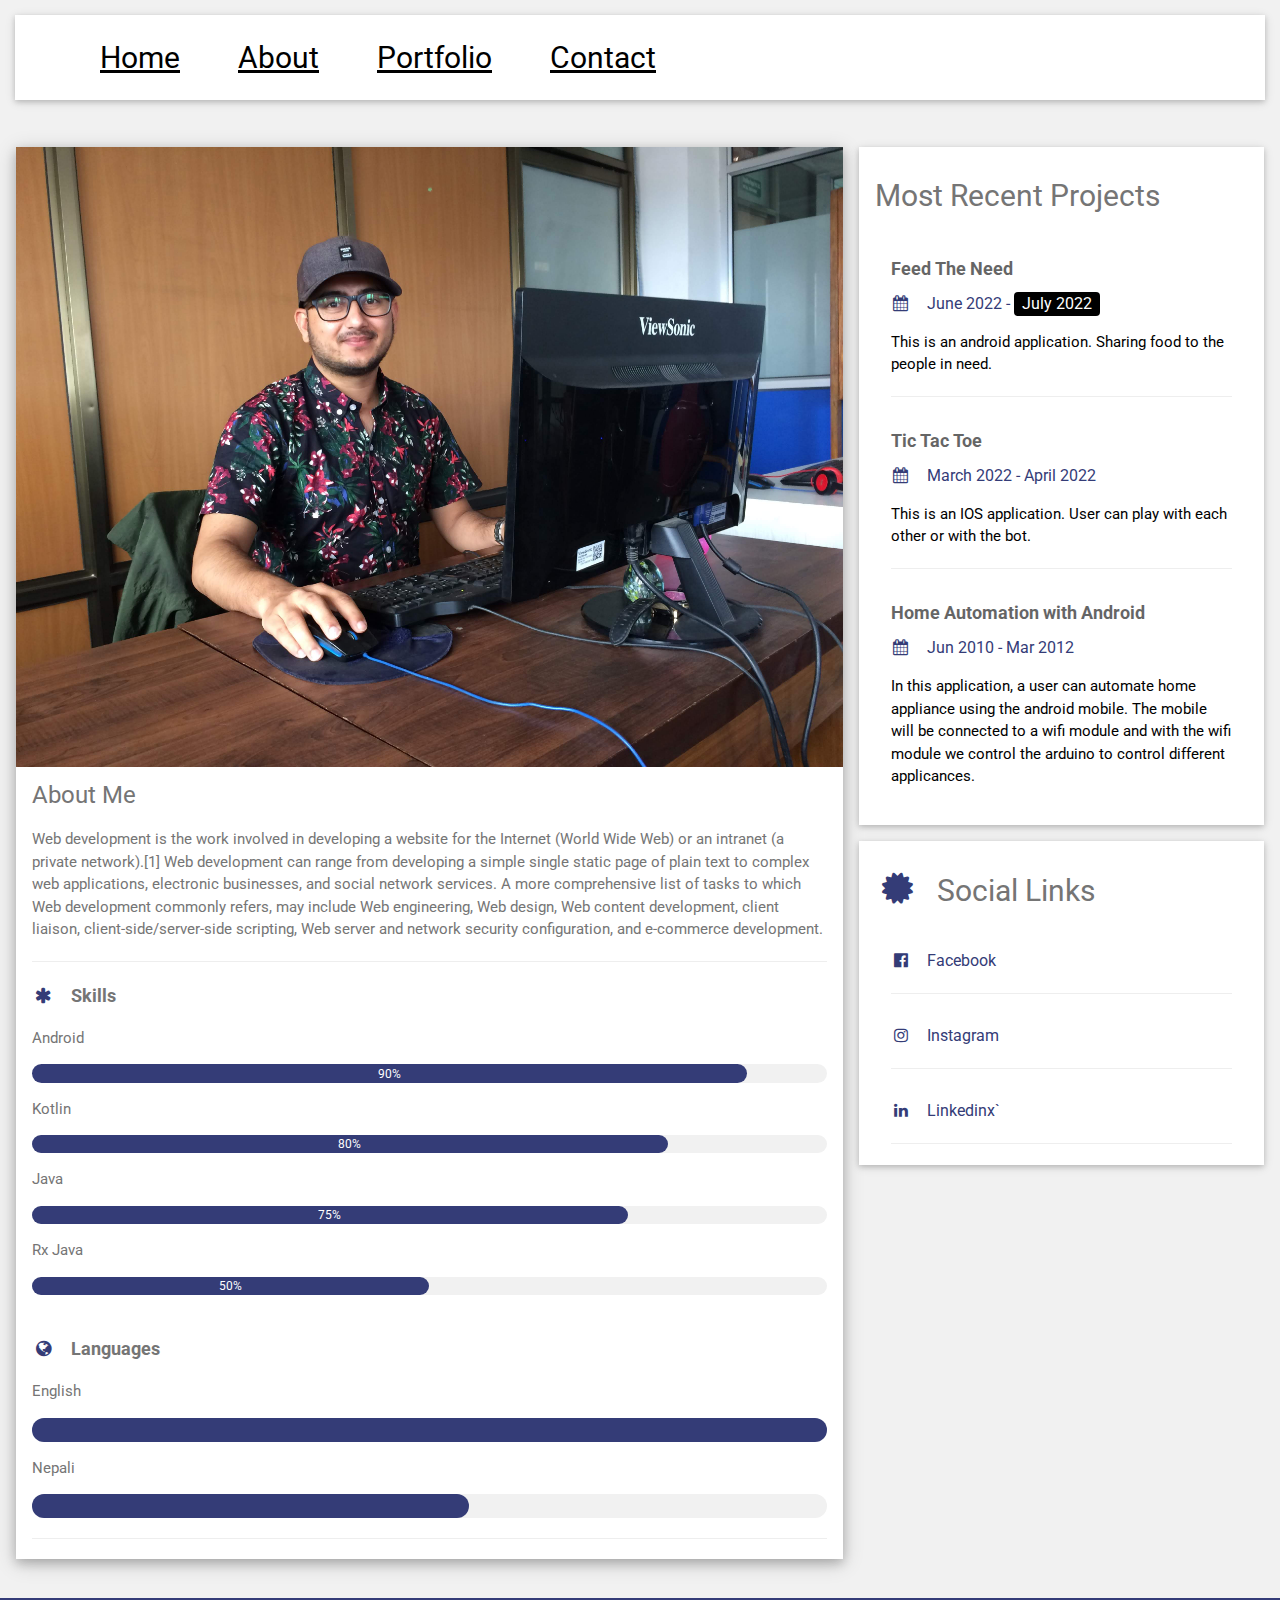
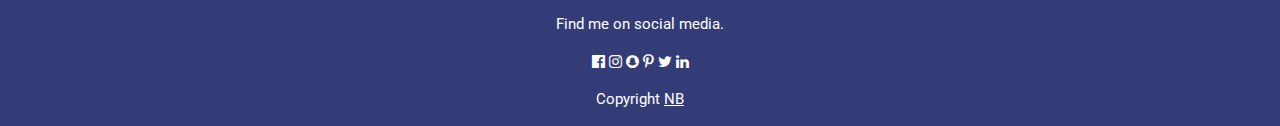
<file: index.html>
<!DOCTYPE html>
<html lang="en">
  <head>
    <title>Personal Blog - Homepage</title>
    <meta charset="UTF-8">
    <meta name="viewport" content="width=device-width, initial-scale=1">
    <link rel="stylesheet" href="css/content.css">
    <link rel="stylesheet" href="https://fonts.googleapis.com/css?family=Roboto">
    <link rel="stylesheet" href="https://cdnjs.cloudflare.com/ajax/libs/font-awesome/4.7.0/css/font-awesome.min.css">
    <style>
      html,body,h1,h2,h3,h4,h5,h6 {font-family: "Roboto", sans-serif}
    </style>
  </head>
  <body class="resume-light-grey">
    <header class="header resume-row-padding resume" style="padding: 1rem;">
      <div class="resume-container resume-card resume-white resume-margin-bottom">
        <nav class="navbar">
          <!-- LOGO -->
          <!-- NAVIGATION MENU -->
          <ul class="nav-links">
            <!-- NAVIGATION MENUS -->
            <div class="menu">
              <li><a href="index.html">Home</a></li>
              <li><a href="#">About</a></li>
              <li><a href="resume.html">Portfolio</a></li>
              <li><a href="contact.html">Contact</a></li>
            </div>
          </ul>
        </nav>
      </div>
    </header>
    <!-- Page Container -->
    <div class="resume-content resume-margin-top" style="max-width:1400px;">
      <!-- The Grid -->
      <div class="resume-row-padding">
        <!-- Left Column -->
        <div class="resume-twothird">
          <div class="resume-white resume-text-grey resume-card-4">
            <div class="resume-display-container">
              <img src="img/hero.JPG" style="width:100%" alt="Avatar">
              <div class="resume-display-bottomleft resume-container resume-text-black">
                <h2></h2>
              </div>
            </div>
            <div class="resume-container">
            	<h3>About Me</h3>
              <p>
              	Web development is the work involved in developing a website for the Internet (World Wide Web) or an intranet (a private network).[1] Web development can range from developing a simple single static page of plain text to complex web applications, electronic businesses, and social network services. A more comprehensive list of tasks to which Web development commonly refers, may include Web engineering, Web design, Web content development, client liaison, client-side/server-side scripting, Web server and network security configuration, and e-commerce development.
              </p>
              <hr>
              <p class="resume-large"><b><i class="fa fa-asterisk fa-fw resume-margin-right resume-text-teal"></i>Skills</b></p>
              <p>Android</p>
              <div class="resume-light-grey resume-round-xlarge resume-small">
                <div class="resume-container resume-center resume-round-xlarge resume-teal" style="width:90%">90%</div>
              </div>
              <p>Kotlin</p>
              <div class="resume-light-grey resume-round-xlarge resume-small">
                <div class="resume-container resume-center resume-round-xlarge resume-teal" style="width:80%">
                  <div class="resume-center resume-text-white">80%</div>
                </div>
              </div>
              <p>Java</p>
              <div class="resume-light-grey resume-round-xlarge resume-small">
                <div class="resume-container resume-center resume-round-xlarge resume-teal" style="width:75%">75%</div>
              </div>
              <p>Rx Java</p>
              <div class="resume-light-grey resume-round-xlarge resume-small">
                <div class="resume-container resume-center resume-round-xlarge resume-teal" style="width:50%">50%</div>
              </div>
              <br>
              <p class="resume-large resume-text-theme"><b><i class="fa fa-globe fa-fw resume-margin-right resume-text-teal"></i>Languages</b></p>
              <p>English</p>
              <div class="resume-light-grey resume-round-xlarge">
                <div class="resume-round-xlarge resume-teal" style="height:24px;width:100%"></div>
              </div>
              <p>Nepali</p>
              <div class="resume-light-grey resume-round-xlarge">
                <div class="resume-round-xlarge resume-teal" style="height:24px;width:55%"></div>
              </div>
              <hr>
            </div>
          </div>
          <br>
          <!-- End Left Column -->
        </div>
        <!-- Right Column -->
        <div class="resume-third">
          <div class="resume-container resume-card resume-white resume-margin-bottom">
            <h2 class="resume-text-grey resume-padding-16">
            	Most Recent Projects
            </h2>
            <div class="resume-container">
              <h5 class="resume-opacity"><b>Feed The Need</b></h5>
              <h6 class="resume-text-teal"><i class="fa fa-calendar fa-fw resume-margin-right"></i>June 2022 - <span class="resume-tag resume-round">July 2022</span></h6>
              <p>This is an android application. Sharing food to the people in need.</p>
              <hr>
            </div>
            <div class="resume-container">
              <h5 class="resume-opacity"><b>Tic Tac Toe</b></h5>
              <h6 class="resume-text-teal"><i class="fa fa-calendar fa-fw resume-margin-right"></i>March 2022 - April 2022</h6>
              <p>This is an IOS application. User can play with each other or with the bot.</p>
              <hr>
            </div>
            <div class="resume-container">
              <h5 class="resume-opacity"><b>Home Automation with Android</b></h5>
              <h6 class="resume-text-teal"><i class="fa fa-calendar fa-fw resume-margin-right"></i>Jun 2010 - Mar 2012</h6>
              <p>In this application, a user can automate home appliance using the android mobile. The mobile will be connected to a wifi module and with the wifi module we control the arduino to control different applicances. </p>
              <br>
            </div>
          </div>
          <div class="resume-container resume-card resume-white">
            <h2 class="resume-text-grey resume-padding-16"><i class="fa fa-certificate fa-fw resume-margin-right resume-xxlarge resume-text-teal"></i>Social Links</h2>
            <div class="resume-container">
              <h6 class="resume-text-teal"><i class="fa fa-facebook-official resume-hover-opacity fa-fw resume-margin-right"></i>Facebook</h6>
              <hr>
            </div>
            <div class="resume-container">
              <h6 class="resume-text-teal"><i class="fa fa-instagram resume-hover-opacity fa-fw resume-margin-right"></i>Instagram</h6>
              <hr>
            </div>
            <div class="resume-container">
              <h6 class="resume-text-teal"><i class="fa fa-linkedin resume-hover-opacity fa-fw resume-margin-right"></i>Linkedinx`</h6>
              <hr>
            </div>
          </div>
          <!-- End Right Column -->
        </div>
        <!-- End Grid -->
      </div>
      <!-- End Page Container -->
    </div>
    <footer class="resume-container resume-teal resume-center resume-margin-top">
      <p>Find me on social media.</p>
      <i class="fa fa-facebook-official resume-hover-opacity"></i>
      <i class="fa fa-instagram resume-hover-opacity"></i>
      <i class="fa fa-snapchat resume-hover-opacity"></i>
      <i class="fa fa-pinterest-p resume-hover-opacity"></i>
      <i class="fa fa-twitter resume-hover-opacity"></i>
      <i class="fa fa-linkedin resume-hover-opacity"></i>
      <p>Copyright <a href="#">NB</a></p>
    </footer>
    <iframe frameborder="0" scrolling="no" style="background-color: transparent; border: 0px; display: none;"></iframe>
    <div id="GOOGLE_INPUT_CHEXT_FLAG" style="display: none;" input="" input_stat="{&quot;tlang&quot;:true,&quot;tsbc&quot;:true,&quot;pun&quot;:true,&quot;mk&quot;:true,&quot;ss&quot;:true}"></div>
  </body>
</html>
</file>
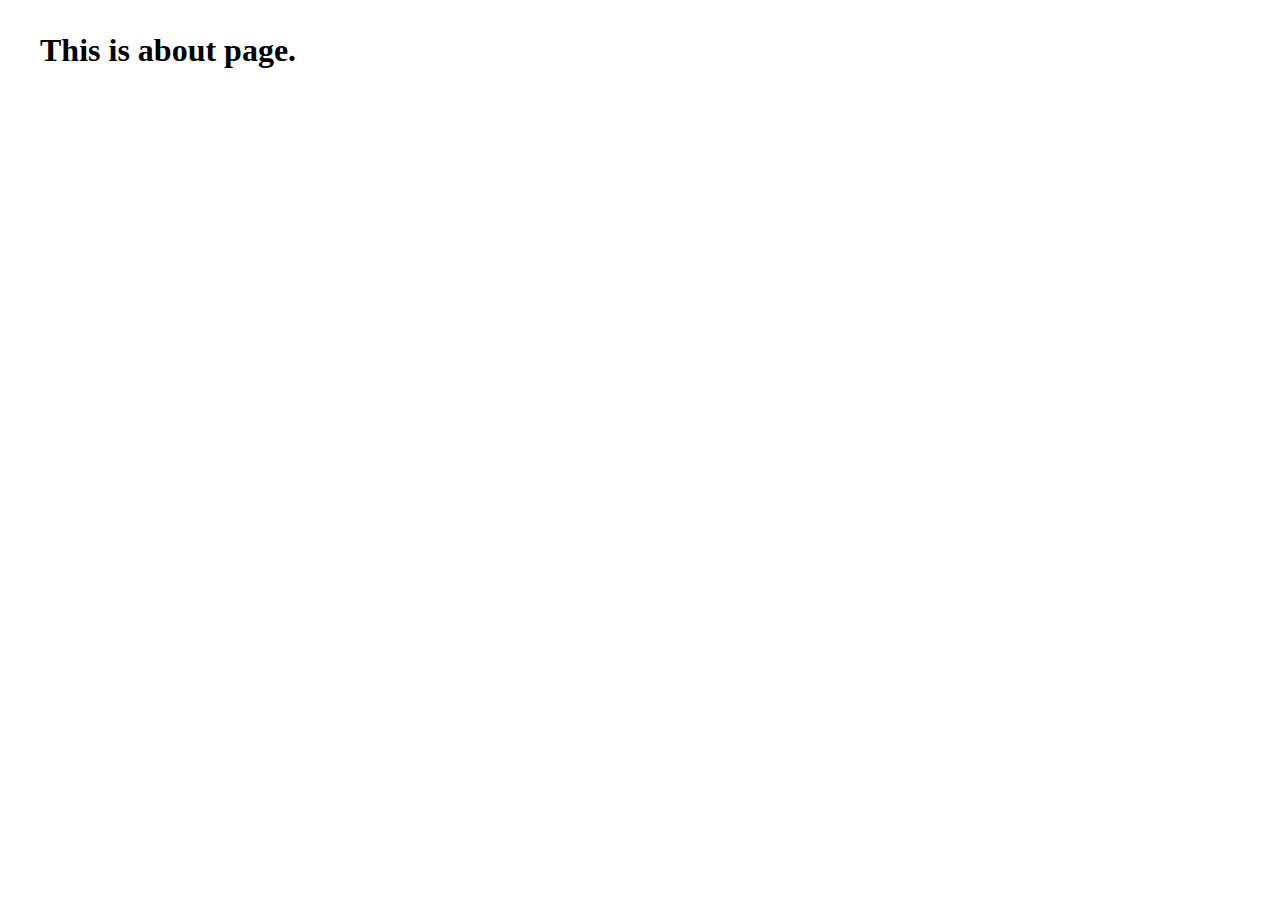
<file: about.html>
<!DOCTYPE html>

<html lang="en">
	<head>
	  <title>Personal Blog - Nirmal Bhetwal</title>
	  <link rel="stylesheet" type="text/css" href="css/style.css">
	  <link rel="preconnect" href="https://fonts.googleapis.com">
	  <link rel="preconnect" href="https://fonts.gstatic.com" crossorigin="">
	  <link rel="stylesheet" href="https://cdnjs.cloudflare.com/ajax/libs/font-awesome/5.15.4/css/all.min.css" integrity="sha512-1ycn6IcaQQ40/MKBW2W4Rhis/DbILU74C1vSrLJxCq57o941Ym01SwNsOMqvEBFlcgUa6xLiPY/NS5R+E6ztJQ==" crossorigin="anonymous" referrerpolicy="no-referrer">
	  <link href="https://fonts.googleapis.com/css2?family=Poppins:wght@400;500;600;700;800&amp;display=swap" rel="stylesheet">
	</head>
	<body>
	  <div class="container">
	    <header>
	    	<div class="nav">
	    	</div>
	    </header>
	    <main>
	    	<div>
		      <h1>This is about page.</h1>
		    </div>
	    </main>
	    <div class="controls">
	        <a href="index.html">
	        	<div class="control active-btn" data-id="home">
		            <i class="fas fa-home"></i>
		        </div>
	        </a>
	        <a href="about.html">	
		        <div class="control" data-id="about">
		            	<i class="fas fa-user"></i>
		        </div>
		    </a>
	        <div class="control" data-id="portfolio">
	            <i class="fas fa-briefcase"></i>
	        </div>
	        <div class="control" data-id="contact">
	            <i class="fas fa-envelope-open"></i>
	        </div>
	    </div>
	  </div>
	</body>
</html>
</file>
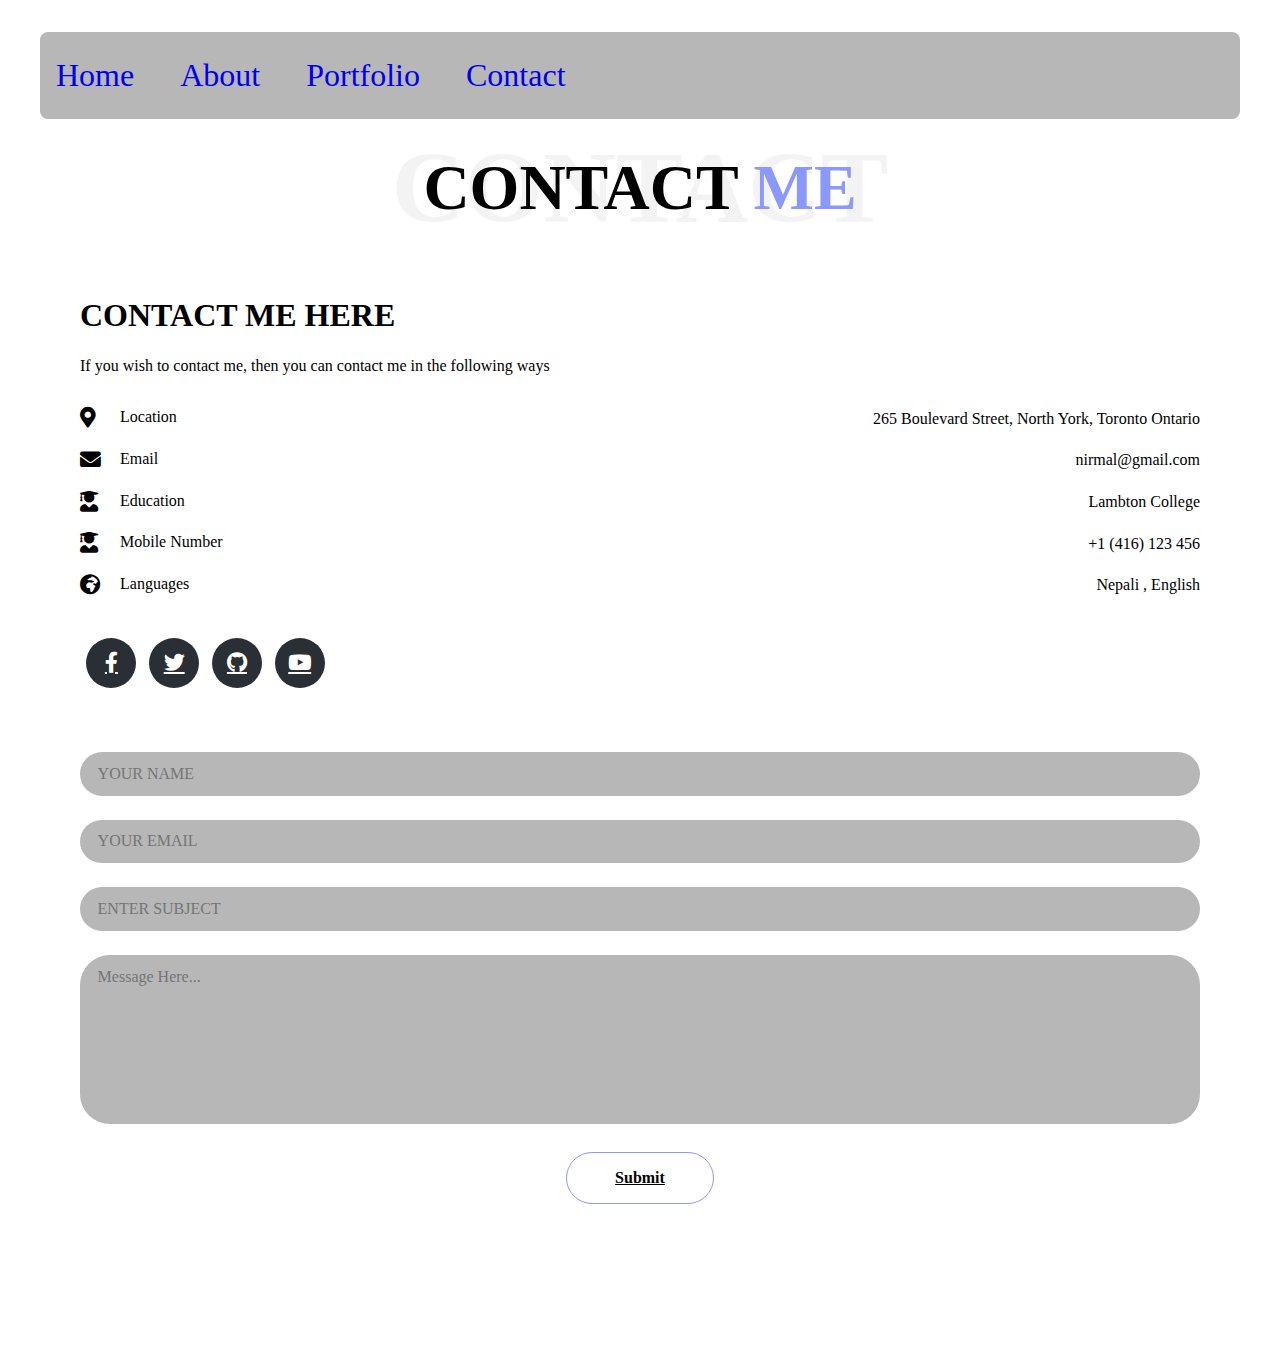
<file: contact.html>
<!DOCTYPE html>

<html lang="en">
    <head>
     <meta name="viewport" content="width=device-width,     initial-scale=1">

      <title>Personal Blog - Contact Page</title>
      <link rel="stylesheet" type="text/css" href="css/main.css">
      <link rel="preconnect" href="https://fonts.googleapis.com">
      <link rel="preconnect" href="https://fonts.gstatic.com" crossorigin="">
      <link rel="stylesheet" href="https://cdnjs.cloudflare.com/ajax/libs/font-awesome/5.15.4/css/all.min.css" integrity="sha512-1ycn6IcaQQ40/MKBW2W4Rhis/DbILU74C1vSrLJxCq57o941Ym01SwNsOMqvEBFlcgUa6xLiPY/NS5R+E6ztJQ==" crossorigin="anonymous" referrerpolicy="no-referrer">
      <link href="https://fonts.googleapis.com/css2?family=Poppins:wght@400;500;600;700;800&amp;display=swap" rel="stylesheet">
    </head>
    <body>
      <div class="container">
        <header>
            <nav class="navbar">
     <!-- LOGO -->
             <ul class="nav-links">
               <!-- NAVIGATION MENUS -->
               <div class="menu">
                 <li><a href="index.html">Home</a></li>
                 <li><a href="about.html">About</a></li>
                 <li><a href="portfolio.html">Portfolio</a></li>
                 <li><a href="contact.html">Contact</a></li>
               </div>
             </ul>
           </nav>
        </header>
        <main class="contact">
            <div class="contact-content">
              <div class="container contact active" id="contact">
                <div class="contact-container">
                    <div class="main-title">
                        <h2>Contact <span>Me</span><span class="bg-text">Contact</span></h2>
                    </div>
                    <div class="contact-content-con">
                        <div class="left-contact">
                            <h4>Contact me here</h4>
                            <p>
                                If you wish to contact me, then you can contact me in the following ways
                            </p>
                            <div class="contact-info">
                                <div class="contact-item">
                                    <div class="icon">
                                        <i class="fas fa-map-marker-alt"></i>
                                        <span>Location</span>
                                    </div>
                                    <p>
                                        265 Boulevard Street, North York, Toronto Ontario
                                    </p>
                                </div>
                                <div class="contact-item">
                                    <div class="icon">
                                        <i class="fas fa-envelope"></i>
                                        <span>Email</span>
                                    </div>
                                    <p>
                                        <span>nirmal@gmail.com</span>
                                    </p>
                                </div>
                                <div class="contact-item">
                                    <div class="icon">
                                        <i class="fas fa-user-graduate"></i>
                                        <span>Education</span>
                                    </div>
                                    <p>
                                        <span>Lambton College</span>
                                    </p>
                                </div>
                                <div class="contact-item">
                                    <div class="icon">
                                        <i class="fas fa-user-graduate"></i>
                                        <span>Mobile Number</span>
                                    </div>
                                    <p>
                                        <span>+1 (416) 123 456</span>
                                    </p>
                                </div>
                                <div class="contact-item">
                                    <div class="icon">
                                        <i class="fas fa-globe-africa"></i>
                                        <span>Languages</span>
                                    </div>
                                    <p>
                                        <span>Nepali , English</span>
                                    </p>
                                </div>
                            </div>
                            <div class="contact-icons">
                                <div class="contact-icon">
                                    <a href="www.facebook.com" target="_blank">
                                        <i class="fab fa-facebook-f"></i>
                                    </a>
                                    <a href="#" target="_blank">
                                        <i class="fab fa-twitter"></i>
                                    </a>
                                    <a href="#" target="_blank">
                                        <i class="fab fa-github"></i>
                                    </a>
                                    <a href="#" target="_blank">
                                        <i class="fab fa-youtube"></i>
                                    </a>
                                </div>
                            </div>
                        </div>
                        <div class="right-contact">
                            <form action="" class="contact-form">
                                <div class="input-control i-c-2">
                                    <input type="text" required placeholder="YOUR NAME">
                                    <input type="email" required placeholder="YOUR EMAIL">
                                </div>
                                <div class="input-control">
                                    <input type="text" required placeholder="ENTER SUBJECT">
                                </div>
                                <div class="input-control">
                                    <textarea name="" id="" cols="15" rows="8" placeholder="Message Here..."></textarea>
                                </div>
                                <div class="submit-btn">
                                    <a href="#" class="main-btn">
                                        <span class="btn-text">Submit</span>
                                    </a>
                                </div>
                            </form>
                        </div>
                    </div>
                </div>
            </div> 
              </p>
            </div>
        </main>
        <div class="controls">
            <a href="index.html">
                <div class="control active-btn" data-id="home">
                    <i class="fas fa-home"></i>
                </div>
            </a>
            <a href="about.html">   
                <div class="control" data-id="about">
                        <i class="fas fa-user"></i>
                </div>
            </a>
            <div class="control" data-id="portfolio">
                <i class="fas fa-briefcase"></i>
            </div>
            <div class="control" data-id="contact">
                <i class="fas fa-envelope-open"></i>
            </div>
        </div>
        
      </div>
    </body>
</html>
</file>
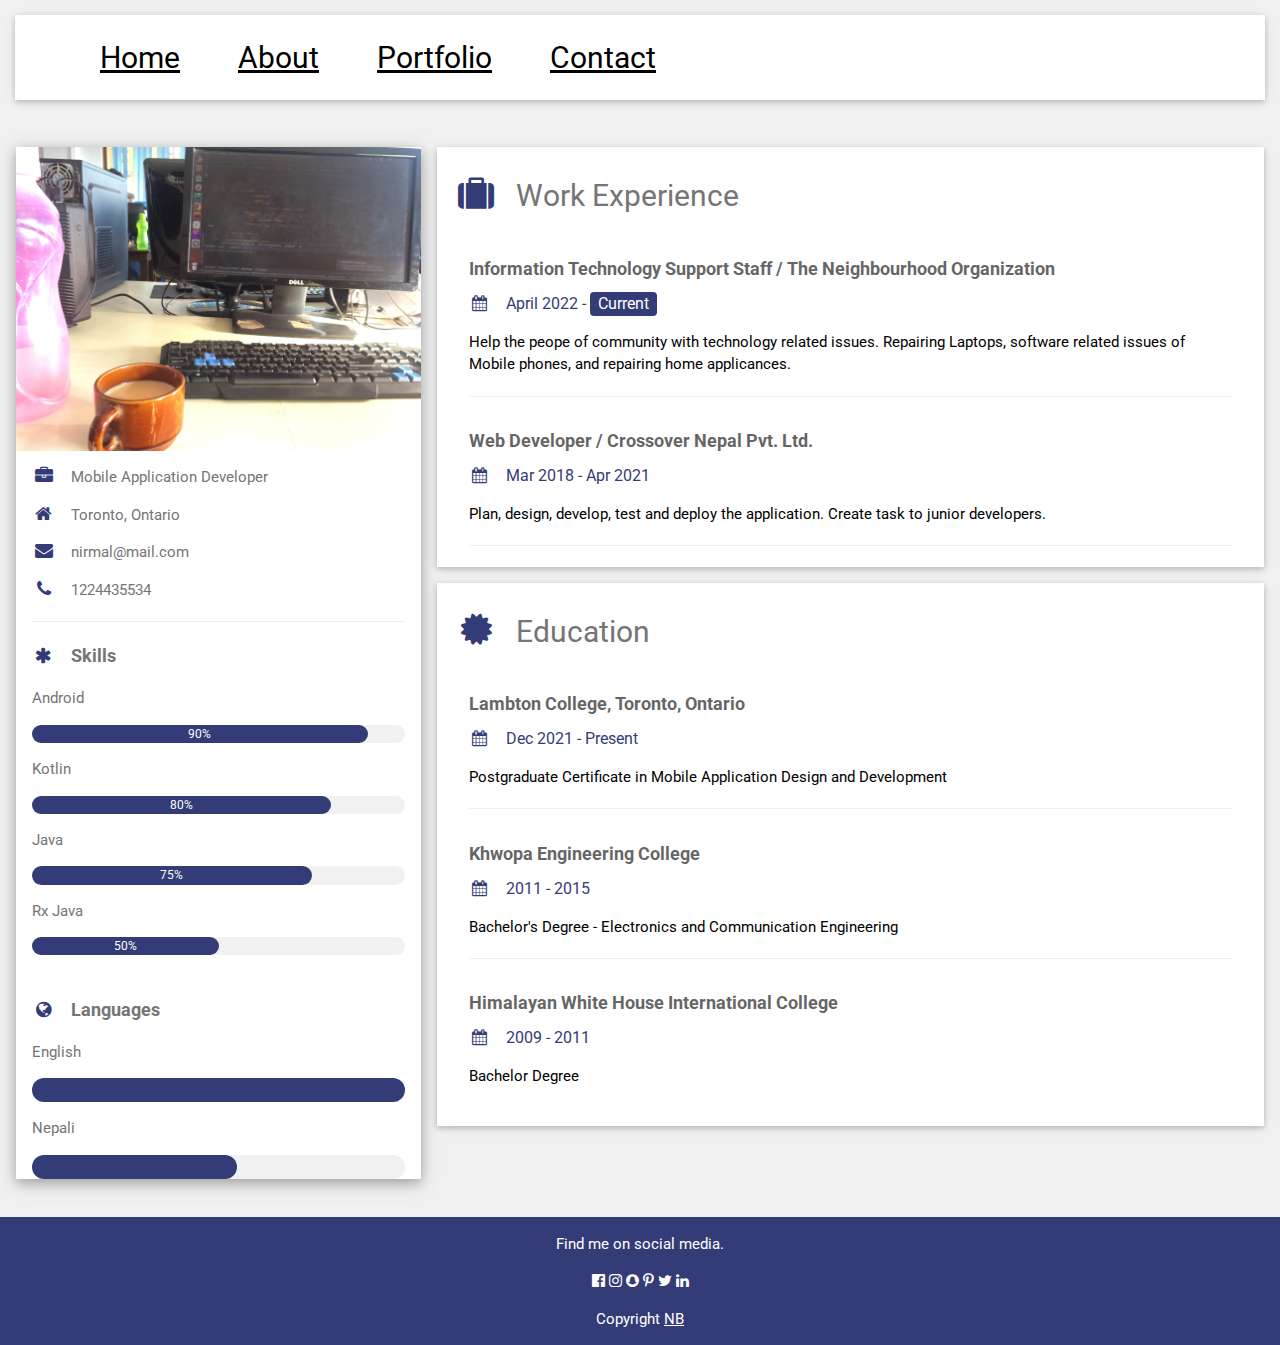
<file: resume.html>
<html><head><title>Personal Blog - Resume</title>
<meta charset="UTF-8">
<meta name="viewport" content="width=device-width, initial-scale=1">
<link rel="stylesheet" href="css/content.css">
<link rel="stylesheet" href="https://fonts.googleapis.com/css?family=Roboto">
<link rel="stylesheet" href="https://cdnjs.cloudflare.com/ajax/libs/font-awesome/4.7.0/css/font-awesome.min.css">
<style>
html,body,h1,h2,h3,h4,h5,h6 {font-family: "Roboto", sans-serif}
</style>
</head>
<body class="resume-light-grey">

<header class="header resume-row-padding resume" style="padding: 1rem;">
  <div class="resume-container resume-card resume-white resume-margin-bottom">
        <nav class="navbar">
 <!-- LOGO -->
         <!-- NAVIGATION MENU -->
         <ul class="nav-links">
           <!-- NAVIGATION MENUS -->
           <div class="menu">
             <li><a href="index.html">Home</a></li>
             <li><a href="#">About</a></li>
             <li><a href="resume.html">Portfolio</a></li>
             <li><a href="contact.html">Contact</a></li>
           </div>
         </ul>
       </nav>
     </div>
</header>

<!-- Page Container -->
<div class="resume-content resume-margin-top" style="max-width:1400px;">

  <!-- The Grid -->
  <div class="resume-row-padding">
  
    <!-- Left Column -->
    <div class="resume-third">
    
      <div class="resume-white resume-text-grey resume-card-4">
        <div class="resume-display-container">
          <img src="img/resume_image.JPG" style="width:100%" alt="Avatar">
          <div class="resume-display-bottomleft resume-container resume-text-black">
            <h2></h2>
          </div>
        </div>
        <div class="resume-container">
          <p><i class="fa fa-briefcase fa-fw resume-margin-right resume-large resume-text-teal"></i>Mobile Application Developer</p>
          <p><i class="fa fa-home fa-fw resume-margin-right resume-large resume-text-teal"></i>Toronto, Ontario</p>
          <p><i class="fa fa-envelope fa-fw resume-margin-right resume-large resume-text-teal"></i>nirmal@mail.com</p>
          <p><i class="fa fa-phone fa-fw resume-margin-right resume-large resume-text-teal"></i>1224435534</p>
          <hr>

          <p class="resume-large"><b><i class="fa fa-asterisk fa-fw resume-margin-right resume-text-teal"></i>Skills</b></p>
          <p>Android</p>
          <div class="resume-light-grey resume-round-xlarge resume-small">
            <div class="resume-container resume-center resume-round-xlarge resume-teal" style="width:90%">90%</div>
          </div>
          <p>Kotlin</p>
          <div class="resume-light-grey resume-round-xlarge resume-small">
            <div class="resume-container resume-center resume-round-xlarge resume-teal" style="width:80%">
              <div class="resume-center resume-text-white">80%</div>
            </div>
          </div>
          <p>Java</p>
          <div class="resume-light-grey resume-round-xlarge resume-small">
            <div class="resume-container resume-center resume-round-xlarge resume-teal" style="width:75%">75%</div>
          </div>
          <p>Rx Java</p>
          <div class="resume-light-grey resume-round-xlarge resume-small">
            <div class="resume-container resume-center resume-round-xlarge resume-teal" style="width:50%">50%</div>
          </div>
          <br>

          <p class="resume-large resume-text-theme"><b><i class="fa fa-globe fa-fw resume-margin-right resume-text-teal"></i>Languages</b></p>
          <p>English</p>
          <div class="resume-light-grey resume-round-xlarge">
            <div class="resume-round-xlarge resume-teal" style="height:24px;width:100%"></div>
          </div>
          <p>Nepali</p>
          <div class="resume-light-grey resume-round-xlarge">
            <div class="resume-round-xlarge resume-teal" style="height:24px;width:55%"></div>
          </div>
        </div>
      </div><br>

    <!-- End Left Column -->
    </div>

    <!-- Right Column -->
    <div class="resume-twothird">
    
      <div class="resume-container resume-card resume-white resume-margin-bottom">
        <h2 class="resume-text-grey resume-padding-16"><i class="fa fa-suitcase fa-fw resume-margin-right resume-xxlarge resume-text-teal"></i>Work Experience</h2>
        <div class="resume-container">
          <h5 class="resume-opacity"><b>Information Technology Support Staff / The Neighbourhood Organization</b></h5>
          <h6 class="resume-text-teal"><i class="fa fa-calendar fa-fw resume-margin-right"></i>April 2022 - <span class="resume-tag resume-teal resume-round">Current</span></h6>
          <p>
            Help the peope of community with technology related issues. Repairing Laptops, software related issues of Mobile phones, and repairing home applicances.
          </p>
          <hr>
        </div>
        <div class="resume-container">
          <h5 class="resume-opacity"><b>Web Developer / Crossover Nepal Pvt. Ltd.</b></h5>
          <h6 class="resume-text-teal"><i class="fa fa-calendar fa-fw resume-margin-right"></i>Mar 2018 - Apr 2021</h6>
          <p>
            Plan, design, develop, test and deploy the application. Create task to junior developers.
          </p>
          <hr>
        </div>
      </div>

      <div class="resume-container resume-card resume-white">
        <h2 class="resume-text-grey resume-padding-16"><i class="fa fa-certificate fa-fw resume-margin-right resume-xxlarge resume-text-teal"></i>Education</h2>
        <div class="resume-container">
          <h5 class="resume-opacity"><b>Lambton College, Toronto, Ontario</b></h5>
          <h6 class="resume-text-teal"><i class="fa fa-calendar fa-fw resume-margin-right"></i>Dec 2021 - Present</h6>
          <p>Postgraduate Certificate in Mobile Application Design and Development</p>
          <hr>
        </div>
        <div class="resume-container">
          <h5 class="resume-opacity"><b>Khwopa Engineering College</b></h5>
          <h6 class="resume-text-teal"><i class="fa fa-calendar fa-fw resume-margin-right"></i>2011 - 2015</h6>
          <p>Bachelor's Degree - Electronics and Communication Engineering</p>
          <hr>
        </div>
        <div class="resume-container">
          <h5 class="resume-opacity"><b>Himalayan White House International College</b></h5>
          <h6 class="resume-text-teal"><i class="fa fa-calendar fa-fw resume-margin-right"></i>2009 - 2011</h6>
          <p>Bachelor Degree</p><br>
        </div>
      </div>

    <!-- End Right Column -->
    </div>
    
  <!-- End Grid -->
  </div>
  
  <!-- End Page Container -->
</div>

<footer class="resume-container resume-teal resume-center resume-margin-top">
  <p>Find me on social media.</p>
  <i class="fa fa-facebook-official resume-hover-opacity"></i>
  <i class="fa fa-instagram resume-hover-opacity"></i>
  <i class="fa fa-snapchat resume-hover-opacity"></i>
  <i class="fa fa-pinterest-p resume-hover-opacity"></i>
  <i class="fa fa-twitter resume-hover-opacity"></i>
  <i class="fa fa-linkedin resume-hover-opacity"></i>
  <p>Copyright <a href="#">NB</a></p>
</footer>


<iframe frameborder="0" scrolling="no" style="background-color: transparent; border: 0px; display: none;"></iframe><div id="GOOGLE_INPUT_CHEXT_FLAG" style="display: none;" input="" input_stat="{&quot;tlang&quot;:true,&quot;tsbc&quot;:true,&quot;pun&quot;:true,&quot;mk&quot;:true,&quot;ss&quot;:true}"></div></body></html>
</file>
<file: css/content.css>
html{
    box-sizing:border-box
}
*,*:before,*:after{
    box-sizing:inherit
}

:root {
  --color-primary: #191d2b;
  --color-secondary: #009688;
  --color-tertary: #343c77;
  --color-white: #FFFFFF;
  --color-black: #000;
  --color-grey0: #f8f8f8;
  --color-grey-1: #dbe1e8;
  --color-grey-2: #b2becd;
  --color-grey-3: #6c7983;
  --color-grey-4: #454e56;
  --color-grey-5: #2a2e35;
  --color-grey-6: #12181b;
  --color-grey-7: #b7b7b7;
  --br-sm-2: 14px;
  --box-shadow-1: 0 3px 15px rgba(0,0,0,.3);
}

html{
    -ms-text-size-adjust:100%;
    -webkit-text-size-adjust:100%
}
body{
    margin:0
}
 article,aside,details,figcaption,figure,footer,header,main,menu,nav,section{
    display:block
}
summary{
    display:list-item
}
 audio,canvas,progress,video{
    display:inline-block
}
progress{
    vertical-align:baseline
}
 audio:not([controls]){
    display:none;
    height:0
}
[hidden],template{
    display:none
}
 a{
    background-color:transparent
}
a:active,a:hover{
    outline-width:0
}
 abbr[title]{
    border-bottom:none;
    text-decoration:underline;
    text-decoration:underline dotted
}
 b,strong{
    font-weight:bolder
}
dfn{
    font-style:italic
}
mark{
    background:#ff0;
    color:#000
}
 small{
    font-size:80%
}
sub,sup{
    font-size:75%;
    line-height:0;
    position:relative;
    vertical-align:baseline
}
 sub{
    bottom:-0.25em
}
sup{
    top:-0.5em
}
figure{
    margin:1em 40px
}
img{
    border-style:none
}
 code,kbd,pre,samp{
    font-family:monospace,monospace;
    font-size:1em
}
hr{
    box-sizing:content-box;
    height:0;
    overflow:visible
}
 button,input,select,textarea,optgroup{
    font:inherit;
    margin:0
}
optgroup{
    font-weight:bold
}
 button,input{
    overflow:visible
}
button,select{
    text-transform:none
}
 button,[type=button],[type=reset],[type=submit]{
    -webkit-appearance:button
}
 button::-moz-focus-inner,[type=button]::-moz-focus-inner,[type=reset]::-moz-focus-inner,[type=submit]::-moz-focus-inner{
    border-style:none;
    padding:0
}
 button:-moz-focusring,[type=button]:-moz-focusring,[type=reset]:-moz-focusring,[type=submit]:-moz-focusring{
    outline:1px dotted ButtonText
}
 fieldset{
    border:1px solid #c0c0c0;
    margin:0 2px;
    padding:.35em .625em .75em
}
 legend{
    color:inherit;
    display:table;
    max-width:100%;
    padding:0;
    white-space:normal
}
textarea{
    overflow:auto
}
 [type=checkbox],[type=radio]{
    padding:0
}
 [type=number]::-webkit-inner-spin-button,[type=number]::-webkit-outer-spin-button{
    height:auto
}
 [type=search]{
    -webkit-appearance:textfield;
    outline-offset:-2px
}
 [type=search]::-webkit-search-decoration{
    -webkit-appearance:none
}
 ::-webkit-file-upload-button{
    -webkit-appearance:button;
    font:inherit
}
/* End extract */
 html,body{
    font-family:Verdana,sans-serif;
    font-size:15px;
    line-height:1.5
}
html{
    overflow-x:hidden
}
 h1{
    font-size:36px
}
h2{
    font-size:30px
}
h3{
    font-size:24px
}
h4{
    font-size:20px
}
h5{
    font-size:18px
}
h6{
    font-size:16px
}
.container .navbar {
     align-items: center;
     justify-content: space-between;
     padding: 1.25rem;
     padding-left: 0px;
     color: #fff;
}

.container .navbar a {
  text-decoration: none;
}

.container .navbar li {
  list-style: none;
  padding-left: 0;
}

.menu {
 display: flex;
 gap: 1em;
 font-size: 2rem;
 padding-left: 1rem;
 flex-wrap: wrap;
}
.menu li:hover {
 border-radius: 5px;
 transition: 0.3s ease;
 font-weight: bold;
}
.menu li {
 padding: 5px 14px;
 list-style-type: none;
}
 .resume-serif{
    font-family:serif
}
.resume-sans-serif{
    font-family:sans-serif
}
.resume-cursive{
    font-family:cursive
}
.resume-monospace{
    font-family:monospace
}
 h1,h2,h3,h4,h5,h6{
    font-family:"Segoe UI",Arial,sans-serif;
    font-weight:400;
    margin:10px 0
}
.resume-wide{
    letter-spacing:4px
}
 hr{
    border:0;
    border-top:1px solid #eee;
    margin:20px 0
}
 .resume-image{
    max-width:100%;
    height:auto
}
img{
    vertical-align:middle
}
a{
    color:inherit
}
 .resume-table,.resume-table-all{
    border-collapse:collapse;
    border-spacing:0;
    width:100%;
    display:table
}
.resume-table-all{
    border:1px solid #ccc
}
 .resume-bordered tr,.resume-table-all tr{
    border-bottom:1px solid #ddd
}
.resume-striped tbody tr:nth-child(even){
    background-color:#f1f1f1
}
 .resume-table-all tr:nth-child(odd){
    background-color:#fff
}
.resume-table-all tr:nth-child(even){
    background-color:#f1f1f1
}
 .resume-hoverable tbody tr:hover,.resume-ul.resume-hoverable li:hover{
    background-color:#ccc
}
.resume-centered tr th,.resume-centered tr td{
    text-align:center
}
 .resume-table td,.resume-table th,.resume-table-all td,.resume-table-all th{
    padding:8px 8px;
    display:table-cell;
    text-align:left;
    vertical-align:top
}
 .resume-table th:first-child,.resume-table td:first-child,.resume-table-all th:first-child,.resume-table-all td:first-child{
    padding-left:16px
}
 .resume-btn,.resume-button{
    border:none;
    display:inline-block;
    padding:8px 16px;
    vertical-align:middle;
    overflow:hidden;
    text-decoration:none;
    color:inherit;
    background-color:inherit;
    text-align:center;
    cursor:pointer;
    white-space:nowrap
}
 .resume-btn:hover{
    box-shadow:0 8px 16px 0 rgba(0,0,0,0.2),0 6px 20px 0 rgba(0,0,0,0.19)
}
 .resume-btn,.resume-button{
    -webkit-touch-callout:none;
    -webkit-user-select:none;
    -khtml-user-select:none;
    -moz-user-select:none;
    -ms-user-select:none;
    user-select:none
}
 .resume-disabled,.resume-btn:disabled,.resume-button:disabled{
    cursor:not-allowed;
    opacity:0.3
}
.resume-disabled *,:disabled *{
    pointer-events:none
}
 .resume-btn.resume-disabled:hover,.resume-btn:disabled:hover{
    box-shadow:none
}
 .resume-badge,.resume-tag{
    background-color:#000;
    color:#fff;
    display:inline-block;
    padding-left:8px;
    padding-right:8px;
    text-align:center
}
.resume-badge{
    border-radius:50%
}
 .resume-ul{
    list-style-type:none;
    padding:0;
    margin:0
}
.resume-ul li{
    padding:8px 16px;
    border-bottom:1px solid #ddd
}
.resume-ul li:last-child{
    border-bottom:none
}
 .resume-tooltip,.resume-display-container{
    position:relative
}
.resume-tooltip .resume-text{
    display:none
}
.resume-tooltip:hover .resume-text{
    display:inline-block
}
 .resume-ripple:active{
    opacity:0.5
}
.resume-ripple{
    transition:opacity 0s
}
 .resume-input{
    padding:8px;
    display:block;
    border:none;
    border-bottom:1px solid #ccc;
    width:100%
}
 .resume-select{
    padding:9px 0;
    width:100%;
    border:none;
    border-bottom:1px solid #ccc
}
 .resume-dropdown-click,.resume-dropdown-hover{
    position:relative;
    display:inline-block;
    cursor:pointer
}
 .resume-dropdown-hover:hover .resume-dropdown-content{
    display:block
}
 .resume-dropdown-hover:first-child,.resume-dropdown-click:hover{
    background-color:#ccc;
    color:#000
}
 .resume-dropdown-hover:hover > .resume-button:first-child,.resume-dropdown-click:hover > .resume-button:first-child{
    background-color:#ccc;
    color:#000
}
 .resume-dropdown-content{
    cursor:auto;
    color:#000;
    background-color:#fff;
    display:none;
    position:absolute;
    min-width:160px;
    margin:0;
    padding:0;
    z-index:1
}
 .resume-check,.resume-radio{
    width:24px;
    height:24px;
    position:relative;
    top:6px
}
 .resume-sidebar{
    height:100%;
    width:200px;
    background-color:#fff;
    position:fixed!important;
    z-index:1;
    overflow:auto
}
 .resume-bar-block .resume-dropdown-hover,.resume-bar-block .resume-dropdown-click{
    width:100%
}
 .resume-bar-block .resume-dropdown-hover .resume-dropdown-content,.resume-bar-block .resume-dropdown-click .resume-dropdown-content{
    min-width:100%
}
 .resume-bar-block .resume-dropdown-hover .resume-button,.resume-bar-block .resume-dropdown-click .resume-button{
    width:100%;
    text-align:left;
    padding:8px 16px
}
 .resume-main,#main{
    transition:margin-left .4s
}
 .resume-modal{
    z-index:3;
    display:none;
    padding-top:100px;
    position:fixed;
    left:0;
    top:0;
    width:100%;
    height:100%;
    overflow:auto;
    background-color:rgb(0,0,0);
    background-color:rgba(0,0,0,0.4)
}
 .resume-modal-content{
    margin:auto;
    background-color:#fff;
    position:relative;
    padding:0;
    outline:0;
    width:600px
}
 .resume-bar{
    width:100%;
    overflow:hidden
}
.resume-center .resume-bar{
    display:inline-block;
    width:auto
}
 .resume-bar .resume-bar-item{
    padding:8px 16px;
    float:left;
    width:auto;
    border:none;
    display:block;
    outline:0
}
 .resume-bar .resume-dropdown-hover,.resume-bar .resume-dropdown-click{
    position:static;
    float:left
}
 .resume-bar .resume-button{
    white-space:normal
}
 .resume-bar-block .resume-bar-item{
    width:100%;
    display:block;
    padding:8px 16px;
    text-align:left;
    border:none;
    white-space:normal;
    float:none;
    outline:0
}
 .resume-bar-block.resume-center .resume-bar-item{
    text-align:center
}
.resume-block{
    display:block;
    width:100%
}
 .resume-responsive{
    display:block;
    overflow-x:auto
}
 .resume-container:after,.resume-container:before,.resume-panel:after,.resume-panel:before,.resume-row:after,.resume-row:before,.resume-row-padding:after,.resume-row-padding:before, .resume-cell-row:before,.resume-cell-row:after,.resume-clear:after,.resume-clear:before,.resume-bar:before,.resume-bar:after{
    content:"";
    display:table;
    clear:both
}
 .resume-col,.resume-half,.resume-third,.resume-twothird,.resume-threequarter,.resume-quarter{
    float:left;
    width:100%
}
 .resume-col.s1{
    width:8.33333%
}
.resume-col.s2{
    width:16.66666%
}
.resume-col.s3{
    width:24.99999%
}
.resume-col.s4{
    width:33.33333%
}
 .resume-col.s5{
    width:41.66666%
}
.resume-col.s6{
    width:49.99999%
}
.resume-col.s7{
    width:58.33333%
}
.resume-col.s8{
    width:66.66666%
}
 .resume-col.s9{
    width:74.99999%
}
.resume-col.s10{
    width:83.33333%
}
.resume-col.s11{
    width:91.66666%
}
.resume-col.s12{
    width:99.99999%
}
 @media (min-width:601px){
    .resume-col.m1{
        width:8.33333%
    }
    .resume-col.m2{
        width:16.66666%
    }
    .resume-col.m3,.resume-quarter{
        width:24.99999%
    }
    .resume-col.m4,.resume-third{
        width:33.33333%
    }
     .resume-col.m5{
        width:41.66666%
    }
    .resume-col.m6,.resume-half{
        width:49.99999%
    }
    .resume-col.m7{
        width:58.33333%
    }
    .resume-col.m8,.resume-twothird{
        width:66.66666%
    }
     .resume-col.m9,.resume-threequarter{
        width:74.99999%
    }
    .resume-col.m10{
        width:83.33333%
    }
    .resume-col.m11{
        width:91.66666%
    }
    .resume-col.m12{
        width:99.99999%
    }
}
 @media (min-width:993px){
    .resume-col.l1{
        width:8.33333%
    }
    .resume-col.l2{
        width:16.66666%
    }
    .resume-col.l3{
        width:24.99999%
    }
    .resume-col.l4{
        width:33.33333%
    }
     .resume-col.l5{
        width:41.66666%
    }
    .resume-col.l6{
        width:49.99999%
    }
    .resume-col.l7{
        width:58.33333%
    }
    .resume-col.l8{
        width:66.66666%
    }
     .resume-col.l9{
        width:74.99999%
    }
    .resume-col.l10{
        width:83.33333%
    }
    .resume-col.l11{
        width:91.66666%
    }
    .resume-col.l12{
        width:99.99999%
    }
}
 .resume-rest{
    overflow:hidden
}
.resume-stretch{
    margin-left:-16px;
    margin-right:-16px
}
 .resume-content,.resume-auto{
    margin-left:auto;
    margin-right:auto
}
.resume-content{
    max-width:980px
}
.resume-auto{
    max-width:1140px
}
 .resume-cell-row{
    display:table;
    width:100%
}
.resume-cell{
    display:table-cell
}
 .resume-cell-top{
    vertical-align:top
}
.resume-cell-middle{
    vertical-align:middle
}
.resume-cell-bottom{
    vertical-align:bottom
}
 .resume-hide{
    display:none!important
}
.resume-show-block,.resume-show{
    display:block!important
}
.resume-show-inline-block{
    display:inline-block!important
}
 @media (max-width:1205px){
    .resume-auto{
        max-width:95%
    }
}
 @media (max-width:600px){
 	.navbar li {
 		width: 100%;
 		text-align: center;
 	}
 	.nav-links {
 		padding: 0;
 	}
    .resume-modal-content{
        margin:0 10px;
        width:auto!important
    }
    .resume-modal{
        padding-top:30px
    }
     .resume-dropdown-hover.resume-mobile .resume-dropdown-content,.resume-dropdown-click.resume-mobile .resume-dropdown-content{
        position:relative
    }
     .resume-hide-small{
        display:none!important
    }
    .resume-mobile{
        display:block;
        width:100%!important
    }
    .resume-bar-item.resume-mobile,.resume-dropdown-hover.resume-mobile,.resume-dropdown-click.resume-mobile{
        text-align:center
    }
     .resume-dropdown-hover.resume-mobile,.resume-dropdown-hover.resume-mobile .resume-btn,.resume-dropdown-hover.resume-mobile .resume-button,.resume-dropdown-click.resume-mobile,.resume-dropdown-click.resume-mobile .resume-btn,.resume-dropdown-click.resume-mobile .resume-button{
        width:100%
    }
}
 @media (max-width:768px){
    .resume-modal-content{
        width:500px
    }
    .resume-modal{
        padding-top:50px
    }
}
 @media (min-width:993px){
    .resume-modal-content{
        width:900px
    }
    .resume-hide-large{
        display:none!important
    }
    .resume-sidebar.resume-collapse{
        display:block!important
    }
}
 @media (max-width:992px) and (min-width:601px){
    .resume-hide-medium{
        display:none!important
    }
}
 @media (max-width:992px){
    .resume-sidebar.resume-collapse{
        display:none
    }
    .resume-main{
        margin-left:0!important;
        margin-right:0!important
    }
    .resume-auto{
        max-width:100%
    }
}
 .resume-top,.resume-bottom{
    position:fixed;
    width:100%;
    z-index:1
}
.resume-top{
    top:0
}
.resume-bottom{
    bottom:0
}
 .resume-overlay{
    position:fixed;
    display:none;
    width:100%;
    height:100%;
    top:0;
    left:0;
    right:0;
    bottom:0;
    background-color:rgba(0,0,0,0.5);
    z-index:2
}
 .resume-display-topleft{
    position:absolute;
    left:0;
    top:0
}
.resume-display-topright{
    position:absolute;
    right:0;
    top:0
}
 .resume-display-bottomleft{
    position:absolute;
    left:0;
    bottom:0
}
.resume-display-bottomright{
    position:absolute;
    right:0;
    bottom:0
}
 .resume-display-middle{
    position:absolute;
    top:50%;
    left:50%;
    transform:translate(-50%,-50%);
    -ms-transform:translate(-50%,-50%)
}
 .resume-display-left{
    position:absolute;
    top:50%;
    left:0%;
    transform:translate(0%,-50%);
    -ms-transform:translate(-0%,-50%)
}
 .resume-display-right{
    position:absolute;
    top:50%;
    right:0%;
    transform:translate(0%,-50%);
    -ms-transform:translate(0%,-50%)
}
 .resume-display-topmiddle{
    position:absolute;
    left:50%;
    top:0;
    transform:translate(-50%,0%);
    -ms-transform:translate(-50%,0%)
}
 .resume-display-bottommiddle{
    position:absolute;
    left:50%;
    bottom:0;
    transform:translate(-50%,0%);
    -ms-transform:translate(-50%,0%)
}
 .resume-display-container:hover .resume-display-hover{
    display:block
}
.resume-display-container:hover span.resume-display-hover{
    display:inline-block
}
.resume-display-hover{
    display:none
}
 .resume-display-position{
    position:absolute
}
 .resume-circle{
    border-radius:50%
}
 .resume-round-small{
    border-radius:2px
}
.resume-round,.resume-round-medium{
    border-radius:4px
}
.resume-round-large{
    border-radius:8px
}
.resume-round-xlarge{
    border-radius:16px
}
.resume-round-xxlarge{
    border-radius:32px
}
 .resume-row-padding,.resume-row-padding>.resume-half,.resume-row-padding>.resume-third,.resume-row-padding>.resume-twothird,.resume-row-padding>.resume-threequarter,.resume-row-padding>.resume-quarter,.resume-row-padding>.resume-col{
    padding:0 8px
}
 .resume-container,.resume-panel{
    padding:0.01em 16px
}
.resume-panel{
    margin-top:16px;
    margin-bottom:16px
}
 .resume-code,.resume-codespan{
    font-family:Consolas,"courier new";
    font-size:16px
}
 .resume-code{
    width:auto;
    background-color:#fff;
    padding:8px 12px;
    border-left:4px solid #4CAF50;
    word-wrap:break-word
}
 .resume-codespan{
    color:crimson;
    background-color:#f1f1f1;
    padding-left:4px;
    padding-right:4px;
    font-size:110%
}
 .resume-card,.resume-card-2{
    box-shadow:0 2px 5px 0 rgba(0,0,0,0.16),0 2px 10px 0 rgba(0,0,0,0.12)
}
 .resume-card-4,.resume-hover-shadow:hover{
    box-shadow:0 4px 10px 0 rgba(0,0,0,0.2),0 4px 20px 0 rgba(0,0,0,0.19)
}
 .resume-spin{
    animation:resume-spin 2s infinite linear
}
@keyframes resume-spin{
    0%{
        transform:rotate(0deg)
    }
    100%{
        transform:rotate(359deg)
    }
}
 .resume-animate-fading{
    animation:fading 10s infinite
}
@keyframes fading{
    0%{
        opacity:0
    }
    50%{
        opacity:1
    }
    100%{
        opacity:0
    }
}
 .resume-animate-opacity{
    animation:opac 0.8s
}
@keyframes opac{
    from{
        opacity:0
    }
     to{
        opacity:1
    }
}
 .resume-animate-top{
    position:relative;
    animation:animatetop 0.4s
}
@keyframes animatetop{
    from{
        top:-300px;
        opacity:0
    }
     to{
        top:0;
        opacity:1
    }
}
 .resume-animate-left{
    position:relative;
    animation:animateleft 0.4s
}
@keyframes animateleft{
    from{
        left:-300px;
        opacity:0
    }
     to{
        left:0;
        opacity:1
    }
}
 .resume-animate-right{
    position:relative;
    animation:animateright 0.4s
}
@keyframes animateright{
    from{
        right:-300px;
        opacity:0
    }
     to{
        right:0;
        opacity:1
    }
}
 .resume-animate-bottom{
    position:relative;
    animation:animatebottom 0.4s
}
@keyframes animatebottom{
    from{
        bottom:-300px;
        opacity:0
    }
     to{
        bottom:0;
        opacity:1
    }
}
 .resume-animate-zoom {
    animation:animatezoom 0.6s
}
@keyframes animatezoom{
    from{
        transform:scale(0)
    }
     to{
        transform:scale(1)
    }
}
 .resume-animate-input{
    transition:width 0.4s ease-in-out
}
.resume-animate-input:focus{
    width:100%!important
}
 .resume-opacity,.resume-hover-opacity:hover{
    opacity:0.60
}
.resume-opacity-off,.resume-hover-opacity-off:hover{
    opacity:1
}
 .resume-opacity-max{
    opacity:0.25
}
.resume-opacity-min{
    opacity:0.75
}
 .resume-greyscale-max,.resume-grayscale-max,.resume-hover-greyscale:hover,.resume-hover-grayscale:hover{
    filter:grayscale(100%)
}
 .resume-greyscale,.resume-grayscale{
    filter:grayscale(75%)
}
.resume-greyscale-min,.resume-grayscale-min{
    filter:grayscale(50%)
}
 .resume-sepia{
    filter:sepia(75%)
}
.resume-sepia-max,.resume-hover-sepia:hover{
    filter:sepia(100%)
}
.resume-sepia-min{
    filter:sepia(50%)
}
 .resume-tiny{
    font-size:10px!important
}
.resume-small{
    font-size:12px!important
}
.resume-medium{
    font-size:15px!important
}
.resume-large{
    font-size:18px!important
}
 .resume-xlarge{
    font-size:24px!important
}
.resume-xxlarge{
    font-size:36px!important
}
.resume-xxxlarge{
    font-size:48px!important
}
.resume-jumbo{
    font-size:64px!important
}
 .resume-left-align{
    text-align:left!important
}
.resume-right-align{
    text-align:right!important
}
.resume-justify{
    text-align:justify!important
}
.resume-center{
    text-align:center!important
}
 .resume-border-0{
    border:0!important
}
.resume-border{
    border:1px solid #ccc!important
}
 .resume-border-top{
    border-top:1px solid #ccc!important
}
.resume-border-bottom{
    border-bottom:1px solid #ccc!important
}
 .resume-border-left{
    border-left:1px solid #ccc!important
}
.resume-border-right{
    border-right:1px solid #ccc!important
}
 .resume-topbar{
    border-top:6px solid #ccc!important
}
.resume-bottombar{
    border-bottom:6px solid #ccc!important
}
 .resume-leftbar{
    border-left:6px solid #ccc!important
}
.resume-rightbar{
    border-right:6px solid #ccc!important
}
 .resume-section,.resume-code{
    margin-top:16px!important;
    margin-bottom:16px!important
}
 .resume-margin{
    margin:16px!important
}
.resume-margin-top{
    margin-top:16px!important
}
.resume-margin-bottom{
    margin-bottom:16px!important
}
 .resume-margin-left{
    margin-left:16px!important
}
.resume-margin-right{
    margin-right:16px!important
}
 .resume-padding-small{
    padding:4px 8px!important
}
.resume-padding{
    padding:8px 16px!important
}
.resume-padding-large{
    padding:12px 24px!important
}
 .resume-padding-16{
    padding-top:16px!important;
    padding-bottom:16px!important
}
.resume-padding-24{
    padding-top:24px!important;
    padding-bottom:24px!important
}
 .resume-padding-32{
    padding-top:32px!important;
    padding-bottom:32px!important
}
.resume-padding-48{
    padding-top:48px!important;
    padding-bottom:48px!important
}
 .resume-padding-64{
    padding-top:64px!important;
    padding-bottom:64px!important
}
 .resume-padding-top-64{
    padding-top:64px!important
}
.resume-padding-top-48{
    padding-top:48px!important
}
 .resume-padding-top-32{
    padding-top:32px!important
}
.resume-padding-top-24{
    padding-top:24px!important
}
 .resume-left{
    float:left!important
}
.resume-right{
    float:right!important
}
 .resume-button:hover{
    color:#000!important;
    background-color:#ccc!important
}
 .resume-transparent,.resume-hover-none:hover{
    background-color:transparent!important
}
 .resume-hover-none:hover{
    box-shadow:none!important
}
/* Colors */
 .resume-amber,.resume-hover-amber:hover{
    color:#000!important;
    background-color:#ffc107!important
}
 .resume-aqua,.resume-hover-aqua:hover{
    color:#000!important;
    background-color:#00ffff!important
}
 .resume-blue,.resume-hover-blue:hover{
    color:#fff!important;
    background-color:#2196F3!important
}
 .resume-light-blue,.resume-hover-light-blue:hover{
    color:#000!important;
    background-color:#87CEEB!important
}
 .resume-brown,.resume-hover-brown:hover{
    color:#fff!important;
    background-color:#795548!important
}
 .resume-cyan,.resume-hover-cyan:hover{
    color:#000!important;
    background-color:#00bcd4!important
}
 .resume-blue-grey,.resume-hover-blue-grey:hover,.resume-blue-gray,.resume-hover-blue-gray:hover{
    color:#fff!important;
    background-color:#607d8b!important
}
 .resume-green,.resume-hover-green:hover{
    color:#fff!important;
    background-color:#4CAF50!important
}
 .resume-light-green,.resume-hover-light-green:hover{
    color:#000!important;
    background-color:#8bc34a!important
}
 .resume-indigo,.resume-hover-indigo:hover{
    color:#fff!important;
    background-color:#3f51b5!important
}
 .resume-khaki,.resume-hover-khaki:hover{
    color:#000!important;
    background-color:#f0e68c!important
}
 .resume-lime,.resume-hover-lime:hover{
    color:#000!important;
    background-color:#cddc39!important
}
 .resume-orange,.resume-hover-orange:hover{
    color:#000!important;
    background-color:#ff9800!important
}
 .resume-deep-orange,.resume-hover-deep-orange:hover{
    color:#fff!important;
    background-color:#ff5722!important
}
 .resume-pink,.resume-hover-pink:hover{
    color:#fff!important;
    background-color:#e91e63!important
}
 .resume-purple,.resume-hover-purple:hover{
    color:#fff!important;
    background-color:#9c27b0!important
}
 .resume-deep-purple,.resume-hover-deep-purple:hover{
    color:#fff!important;
    background-color:#673ab7!important
}
 .resume-red,.resume-hover-red:hover{
    color:#fff!important;
    background-color:#f44336!important
}
 .resume-sand,.resume-hover-sand:hover{
    color:#000!important;
    background-color:#fdf5e6!important
}
 .resume-teal,.resume-hover-teal:hover{
    color:#fff!important;
    background-color:var(--color-tertary);!important
}
 .resume-yellow,.resume-hover-yellow:hover{
    color:#000!important;
    background-color:#ffeb3b!important
}
 .resume-white,.resume-hover-white:hover{
    color:#000!important;
    background-color:#fff!important
}
 .resume-black,.resume-hover-black:hover{
    color:#fff!important;
    background-color:#000!important
}
 .resume-grey,.resume-hover-grey:hover,.resume-gray,.resume-hover-gray:hover{
    color:#000!important;
    background-color:#9e9e9e!important
}
 .resume-light-grey,.resume-hover-light-grey:hover,.resume-light-gray,.resume-hover-light-gray:hover{
    color:#000!important;
    background-color:#f1f1f1!important
}
 .resume-dark-grey,.resume-hover-dark-grey:hover,.resume-dark-gray,.resume-hover-dark-gray:hover{
    color:#fff!important;
    background-color:#616161!important
}
 .resume-pale-red,.resume-hover-pale-red:hover{
    color:#000!important;
    background-color:#ffdddd!important
}
 .resume-pale-green,.resume-hover-pale-green:hover{
    color:#000!important;
    background-color:#ddffdd!important
}
 .resume-pale-yellow,.resume-hover-pale-yellow:hover{
    color:#000!important;
    background-color:#ffffcc!important
}
 .resume-pale-blue,.resume-hover-pale-blue:hover{
    color:#000!important;
    background-color:#ddffff!important
}
 .resume-text-amber,.resume-hover-text-amber:hover{
    color:#ffc107!important
}
 .resume-text-aqua,.resume-hover-text-aqua:hover{
    color:#00ffff!important
}
 .resume-text-blue,.resume-hover-text-blue:hover{
    color:#2196F3!important
}
 .resume-text-light-blue,.resume-hover-text-light-blue:hover{
    color:#87CEEB!important
}
 .resume-text-brown,.resume-hover-text-brown:hover{
    color:#795548!important
}
 .resume-text-cyan,.resume-hover-text-cyan:hover{
    color:#00bcd4!important
}
 .resume-text-blue-grey,.resume-hover-text-blue-grey:hover,.resume-text-blue-gray,.resume-hover-text-blue-gray:hover{
    color:#607d8b!important
}
 .resume-text-green,.resume-hover-text-green:hover{
    color:#4CAF50!important
}
 .resume-text-light-green,.resume-hover-text-light-green:hover{
    color:#8bc34a!important
}
 .resume-text-indigo,.resume-hover-text-indigo:hover{
    color:#3f51b5!important
}
 .resume-text-khaki,.resume-hover-text-khaki:hover{
    color:#b4aa50!important
}
 .resume-text-lime,.resume-hover-text-lime:hover{
    color:#cddc39!important
}
 .resume-text-orange,.resume-hover-text-orange:hover{
    color:#ff9800!important
}
 .resume-text-deep-orange,.resume-hover-text-deep-orange:hover{
    color:#ff5722!important
}
 .resume-text-pink,.resume-hover-text-pink:hover{
    color:#e91e63!important
}
 .resume-text-purple,.resume-hover-text-purple:hover{
    color:#9c27b0!important
}
 .resume-text-deep-purple,.resume-hover-text-deep-purple:hover{
    color:#673ab7!important
}
 .resume-text-red,.resume-hover-text-red:hover{
    color:#f44336!important
}
 .resume-text-sand,.resume-hover-text-sand:hover{
    color:#fdf5e6!important
}
 .resume-text-teal,.resume-hover-text-teal:hover{
    color:var(--color-tertary);!important
}
 .resume-text-yellow,.resume-hover-text-yellow:hover{
    color:#d2be0e!important
}
 .resume-text-white,.resume-hover-text-white:hover{
    color:#fff!important
}
 .resume-text-black,.resume-hover-text-black:hover{
    color:#000!important
}
 .resume-text-grey,.resume-hover-text-grey:hover,.resume-text-gray,.resume-hover-text-gray:hover{
    color:#757575!important
}
 .resume-text-light-grey,.resume-hover-text-light-grey:hover,.resume-text-light-gray,.resume-hover-text-light-gray:hover{
    color:#f1f1f1!important
}
 .resume-text-dark-grey,.resume-hover-text-dark-grey:hover,.resume-text-dark-gray,.resume-hover-text-dark-gray:hover{
    color:#3a3a3a!important
}
 .resume-border-amber,.resume-hover-border-amber:hover{
    border-color:#ffc107!important
}
 .resume-border-aqua,.resume-hover-border-aqua:hover{
    border-color:#00ffff!important
}
 .resume-border-blue,.resume-hover-border-blue:hover{
    border-color:#2196F3!important
}
 .resume-border-light-blue,.resume-hover-border-light-blue:hover{
    border-color:#87CEEB!important
}
 .resume-border-brown,.resume-hover-border-brown:hover{
    border-color:#795548!important
}
 .resume-border-cyan,.resume-hover-border-cyan:hover{
    border-color:#00bcd4!important
}
 .resume-border-blue-grey,.resume-hover-border-blue-grey:hover,.resume-border-blue-gray,.resume-hover-border-blue-gray:hover{
    border-color:#607d8b!important
}
 .resume-border-green,.resume-hover-border-green:hover{
    border-color:#4CAF50!important
}
 .resume-border-light-green,.resume-hover-border-light-green:hover{
    border-color:#8bc34a!important
}
 .resume-border-indigo,.resume-hover-border-indigo:hover{
    border-color:#3f51b5!important
}
 .resume-border-khaki,.resume-hover-border-khaki:hover{
    border-color:#f0e68c!important
}
 .resume-border-lime,.resume-hover-border-lime:hover{
    border-color:#cddc39!important
}
 .resume-border-orange,.resume-hover-border-orange:hover{
    border-color:#ff9800!important
}
 .resume-border-deep-orange,.resume-hover-border-deep-orange:hover{
    border-color:#ff5722!important
}
 .resume-border-pink,.resume-hover-border-pink:hover{
    border-color:#e91e63!important
}
 .resume-border-purple,.resume-hover-border-purple:hover{
    border-color:#9c27b0!important
}
 .resume-border-deep-purple,.resume-hover-border-deep-purple:hover{
    border-color:#673ab7!important
}
 .resume-border-red,.resume-hover-border-red:hover{
    border-color:#f44336!important
}
 .resume-border-sand,.resume-hover-border-sand:hover{
    border-color:#fdf5e6!important
}
 .resume-border-teal,.resume-hover-border-teal:hover{
    border-color:var(--color-tertary);!important
}
 .resume-border-yellow,.resume-hover-border-yellow:hover{
    border-color:#ffeb3b!important
}
 .resume-border-white,.resume-hover-border-white:hover{
    border-color:#fff!important
}
 .resume-border-black,.resume-hover-border-black:hover{
    border-color:#000!important
}
 .resume-border-grey,.resume-hover-border-grey:hover,.resume-border-gray,.resume-hover-border-gray:hover{
    border-color:#9e9e9e!important
}
 .resume-border-light-grey,.resume-hover-border-light-grey:hover,.resume-border-light-gray,.resume-hover-border-light-gray:hover{
    border-color:#f1f1f1!important
}
 .resume-border-dark-grey,.resume-hover-border-dark-grey:hover,.resume-border-dark-gray,.resume-hover-border-dark-gray:hover{
    border-color:#616161!important
}
 .resume-border-pale-red,.resume-hover-border-pale-red:hover{
    border-color:#ffe7e7!important
}
.resume-border-pale-green,.resume-hover-border-pale-green:hover{
    border-color:#e7ffe7!important
}
 .resume-border-pale-yellow,.resume-hover-border-pale-yellow:hover{
    border-color:#ffffcc!important
}
.resume-border-pale-blue,.resume-hover-border-pale-blue:hover{
    border-color:#e7ffff!important
}
</file>
<file: css/style.css>
* {
  margin: 0;
  padding: 0;
  box-sizing: border-box;
  list-style: none;
}

:root {
  --color-primary: #191d2b;
  --color-secondary: #009688;
  --color-white: #FFFFFF;
  --color-black: #000;
  --color-grey0: #f8f8f8;
  --color-grey-1: #dbe1e8;
  --color-grey-2: #b2becd;
  --color-grey-3: #6c7983;
  --color-grey-4: #454e56;
  --color-grey-5: #2a2e35;
  --color-grey-6: #12181b;
  --color-grey-7: #b7b7b7;
  --br-sm-2: 14px;
  --box-shadow-1: 0 3px 15px rgba(0,0,0,.3);
}

.container {
  padding: 2rem 2.5rem !important;
}

.container .navbar {
     align-items: center;
     justify-content: space-between;
     padding: 1.25rem;
     padding-left: 0px;
     color: #fff;
}

.container .navbar a {
  text-decoration: none;
}

.container .navbar li {
  list-style: none;
  padding-left: 0;
}

.menu {
 display: flex;
 gap: 1em;
 font-size: 18px;
}
.menu li:hover {
 border-radius: 5px;
 transition: 0.3s ease;
 font-weight: bold;
}
.menu li {
 padding: 5px 14px;
}

.container .main .main-content {
  float: left;
  width: 70%;
}

.container .main .right-content {
  float: right;
  width: 30%;
}

.controls {
  position: fixed;
  z-index: 10;
  top: 50%;
  right: 3%;
  display: flex;
  flex-direction: column;
  align-items: center;
  justify-content: center;
  transform: translateY(-50%);
}
.controls .control {
  padding: 1rem;
  cursor: pointer;
  background-color: var(--color-grey-4);
  width: 55px;
  height: 55px;
  border-radius: 50%;
  display: flex;
  justify-content: center;
  align-items: center;
  margin: 0.7rem 0;
  box-shadow: var(--box-shadow-1);
}
.controls .control i {
  font-size: 1.2rem;
  color: var(--color-grey-2);
  pointer-events: none;
}
.controls .active-btn {
  background-color: var(--color-secondary);
  transition: all 0.4s ease-in-out;
}
.controls .active-btn i {
  color: var(--color-white);
}

.contact-content-con {
  display: flex;
  padding-top: 3.5rem;
}
.contact-content-con .left-contact {
  flex: 2;
}
.contact-content-con .left-contact h4 {
  margin-top: 1rem;
  font-size: 2rem;
  text-transform: uppercase;
}
.contact-content-con .left-contact p {
  margin: 1rem 0;
  line-height: 2rem;
}
.contact-content-con .left-contact .contact-info .contact-item {
  display: flex;
  align-items: center;
  justify-content: space-between;
}
.contact-content-con .left-contact .contact-info .contact-item p {
  margin: 0.3rem 0 !important;
  padding: 0 !important;
}
.contact-content-con .left-contact .contact-info .contact-item .icon {
  display: grid;
  grid-template-columns: 40px 1fr;
}
.contact-content-con .left-contact .contact-info .contact-item .icon i {
  display: flex;
  align-items: center;
  font-size: 1.3rem;
}
.contact-content-con .left-contact .contact-icon {
  display: flex;
  margin-top: 2rem;
}
.contact-content-con .left-contact .contact-icon a {
  display: flex;
  align-items: center;
  color: var(--color-white);
  background-color: var(--color-grey-5);
  cursor: pointer;
  justify-content: center;
  width: 50px;
  height: 50px;
  border-radius: 50%;
  margin: 0 0.4rem;
  transition: all 0.4s ease-in-out;
}
.contact-content-con .left-contact .contact-icon a:hover {
  background-color: var(--color-secondary);
}
.contact-content-con .left-contact .contact-icon a:hover i {
  color: var(--color-primary);
}
.contact-content-con .left-contact .contact-icon a i {
  display: flex;
  align-items: center;
  justify-content: center;
  font-size: 1.3rem;
}
.contact-content-con .right-contact {
  flex: 3;
  margin-left: 3rem;
}
.contact-content-con .right-contact .input-control {
  margin: 1.5rem 0;
}
.contact-content-con .right-contact .input-control input, .contact-content-con .right-contact .input-control textarea {
  border-radius: 30px;
  font-weight: inherit;
  font-size: inherit;
  font-family: inherit;
  padding: 0.8rem 1.1rem;
  outline: none;
  border: none;
  width: 100%;
  color: var(--color-grey-4);
  resize: none;
  background-color: var(--color-grey-7);
}
.contact-content-con .right-contact .i-c-2 {
  display: flex;
}
.contact-content-con .right-contact .i-c-2 :last-child {
  margin-left: 1.5rem;
}
.contact-content-con .right-contact .submit-btn {
  display: flex;
  justify-content: center;
}
.main-btn {
  border-radius: 30px;
  color: inherit;
  font-weight: 600;
  position: relative;
  border: 1px solid var(--color-secondary);
  display: flex;
  align-self: flex-start;
  align-items: center;
  overflow: hidden;
  padding: 1rem;
}
.main-btn .btn-text {
  padding: 0 2rem;
}
.main-btn .btn-icon {
  background-color: var(--color-secondary);
  display: flex;
  align-items: center;
  justify-content: center;
  border-radius: 50%;
  padding: 1rem;
}
.main-btn::before {
  content: "";
  position: absolute;
  top: 0;
  right: 0;
  transform: translateX(100%);
  transition: all 0.4s ease-out;
  z-index: -1;
}
.main-btn:hover {
  transition: all 0.4s ease-out;
}
.main-btn:hover::before {
  width: 100%;
  height: 100%;
  background-color: var(--color-secondary);
  transform: translateX(0);
  transition: all 0.4s ease-out;
}

.main-title {
  text-align: center;
}
.main-title h2 {
  position: relative;
  text-transform: uppercase;
  font-size: 4rem;
  font-weight: 700;
}
.main-title h2 span {
  color: var(--color-secondary);
}
.main-title h2 .bg-text {
  position: absolute;
  top: 50%;
  left: 50%;
  color: var(--color-grey-5);
  transition: all 0.4s ease-in-out;
  z-index: -1;
  transform: translate(-50%, -50%);
  font-weight: 800;
  font-size: 6.3rem;
  opacity: 5%;
}

@media screen and (max-width: 1432px) {
  .controls {
    display: none;
  }

  .contact-content-con {
    flex-direction: column;
  }
  .contact-content-con .right-contact {
    margin-left: 0;
    margin-top: 2.5rem;
  }

  .contact-content-con .right-contact .i-c-2 {
    flex-direction: column;
  }

  .contact-content-con .right-contact .i-c-2 :last-child {
    margin-left: 0;
    margin-top: 1.5rem;
  }

  .contact-content-con .right-contact {
    margin-bottom: 6rem;
  }

}
@media screen and (max-width: 600px) {
  header {
    padding: 0 !important;
  }

  .theme-btn {
    width: 50px;
    height: 50px;
  }

  .header-content {
    grid-template-columns: repeat(1, 1fr);
    padding-bottom: 6rem;
  }

  .left-header .h-shape {
    display: none;
  }

  .right-header {
    grid-row: 1;
    padding-right: 0rem !important;
    width: 90%;
    margin: 0 auto;
  }
  .right-header .name {
    font-size: 2.5rem !important;
    text-align: center;
    padding-top: 3rem;
  }

  .header-content .left-header .image {
    margin: 0 auto;
    width: 90%;
  }

  .navbar {
    display: none;
  }

.container .main .main-content {
    width: 100% !important;
    float: none !important;
    margin-bottom: 1.5rem;
  }

.container .main .right-content {
    width: 100% !important;
    float: none !important;
  }

  .controls {
    display: flex;
    top: auto;
    bottom: 0;
    flex-direction: row;
    justify-content: space-around;
    left: 50%;
    transform: translateX(-50%);
    width: 100%;
    background-color: var(--color-grey-5);
  }
  .controls .control {
    margin: 1rem 0.3rem;
  }
  .controls .control :hover{
    font-size: 2rem;
  }

  .about-container {
    grid-template-columns: repeat(1, 1fr);
  }
  .about-container .right-about {
    grid-template-columns: repeat(1, 1fr);
    padding-top: 2.5rem;
  }
  .about-container .left-about {
    padding-right: 0;
  }
  .about-container .left-about p {
    padding-left: 0;
  }

  .timeline {
    grid-template-columns: repeat(1, 1fr);
    padding-bottom: 6rem;
  }

  .about-stats .progress-bars {
    grid-template-columns: repeat(1, 1fr);
  }

  .portfolios {
    grid-template-columns: repeat(1, 1fr);
    padding-bottom: 6rem;
    margin-top: 1rem;
  }

  .contact-content-con {
    flex-direction: column;
  }
  .contact-content-con .right-contact {
    margin-left: 0;
    margin-top: 2.5rem;
  }

  .contact-content-con .right-contact .i-c-2 {
    flex-direction: column;
  }

  .contact-content-con .right-contact .i-c-2 :last-child {
    margin-left: 0;
    margin-top: 1.5rem;
  }

  .contact-content-con .right-contact {
    margin-bottom: 6rem;
  }

  .contact-item {
    flex-direction: column;
    margin: 1rem 0;
  }
  .contact-item p {
    font-size: 15px;
    color: var(--color-grey-2);
  }
  .contact-item span {
    font-size: 15px;
  }
  .contact-item .icon {
    grid-template-columns: 25px 1fr;
  }

  .main-title h2 {
    font-size: 2rem;
  }
  .main-title h2 span {
    font-size: 2.3rem;
  }
  .main-title h2 .bg-text {
    font-size: 2.3rem;
  }
}
@media screen and (min-width: 1432px) {
  .controls {
    display: none;
  }
}
@media screen and (max-width: 700px) {
  .container {
    padding: 7rem 3rem;
  }

  .about-stats .progress-bars {
    grid-template-columns: repeat(1, 1fr);
  }

  .about-container .right-about {
    grid-template-columns: repeat(1, 1fr);
  }

  .timeline {
    grid-template-columns: repeat(1, 1fr);
  }

  .main-title h2 {
    font-size: 3rem;
  }
  .main-title h2 span {
    font-size: 3rem;
  }
  .main-title h2 .bg-text {
    font-size: 4rem;
  }
}
</file>
<file: css/main.css>
* {
  margin: 0;
  padding: 0;
  box-sizing: border-box;
  list-style: none;
}

:root {
  --color-primary: #343c77;
  --color-secondary: #8b98fc;
  --color-tertary: #343c77;
  --color-white: #FFFFFF;
  --color-black: #000;
  --color-grey0: #f8f8f8;
  --color-grey-1: #dbe1e8;
  --color-grey-2: #b2becd;
  --color-grey-3: #6c7983;
  --color-grey-4: #454e56;
  --color-grey-5: #2a2e35;
  --color-grey-6: #12181b;
  --color-grey-7: #b7b7b7;
  --br-sm-2: 14px;
  --box-shadow-1: 0 3px 15px rgba(0,0,0,.3);
}

.container {
  padding: 2rem 2.5rem !important;
}

.container .navbar {
     align-items: center;
     justify-content: space-between;
     padding: 1.25rem;
     padding-left: 0px;
     color: #fff;
}

.container .navbar a {
  text-decoration: none;
}

.container .navbar li {
  list-style: none;
  padding-left: 0;
}

header {
  background-color: var(--color-grey-7);
  border-radius: 0.5rem;
}

.menu {
 display: flex;
 flex-wrap: wrap;
 gap: 1em;
 font-size: 2rem;
 padding-left: 1rem;
}
.menu li:hover {
 border-radius: 5px;
 transition: 0.3s ease;
 font-weight: bold;
}
.menu li {
 padding: 5px 14px;
}

.container .main .main-content {
  float: left;
  width: 70%;
}

.container .main .right-content {
  float: right;
  width: 30%;
}

.controls {
  position: fixed;
  z-index: 10;
  top: 50%;
  right: 3%;
  display: flex;
  flex-direction: column;
  align-items: center;
  justify-content: center;
  transform: translateY(-50%);
}
.controls .control {
  padding: 1rem;
  cursor: pointer;
  background-color: var(--color-grey-4);
  width: 55px;
  height: 55px;
  border-radius: 50%;
  display: flex;
  justify-content: center;
  align-items: center;
  margin: 0.7rem 0;
  box-shadow: var(--box-shadow-1);
}
.controls .control i {
  font-size: 1.2rem;
  color: var(--color-grey-2);
  pointer-events: none;
}
.controls .active-btn {
  background-color: var(--color-secondary);
  transition: all 0.4s ease-in-out;
}
.controls .active-btn i {
  color: var(--color-white);
}

.contact-content-con {
  display: flex;
  padding-top: 3.5rem;
}
.contact-content-con .left-contact {
  flex: 2;
}
.contact-content-con .left-contact h4 {
  margin-top: 1rem;
  font-size: 2rem;
  text-transform: uppercase;
}
.contact-content-con .left-contact p {
  margin: 1rem 0;
  line-height: 2rem;
}
.contact-content-con .left-contact .contact-info .contact-item {
  display: flex;
  align-items: center;
  justify-content: space-between;
}
.contact-content-con .left-contact .contact-info .contact-item p {
  margin: 0.3rem 0 !important;
  padding: 0 !important;
}
.contact-content-con .left-contact .contact-info .contact-item .icon {
  display: grid;
  grid-template-columns: 40px 1fr;
}
.contact-content-con .left-contact .contact-info .contact-item .icon i {
  display: flex;
  align-items: center;
  font-size: 1.3rem;
}
.contact-content-con .left-contact .contact-icon {
  display: flex;
  margin-top: 2rem;
}
.contact-content-con .left-contact .contact-icon a {
  display: flex;
  align-items: center;
  color: var(--color-white);
  background-color: var(--color-grey-5);
  cursor: pointer;
  justify-content: center;
  width: 50px;
  height: 50px;
  border-radius: 50%;
  margin: 0 0.4rem;
  transition: all 0.4s ease-in-out;
}
.contact-content-con .left-contact .contact-icon a:hover {
  background-color: var(--color-secondary);
}
.contact-content-con .left-contact .contact-icon a:hover i {
  color: var(--color-primary);
}
.contact-content-con .left-contact .contact-icon a i {
  display: flex;
  align-items: center;
  justify-content: center;
  font-size: 1.3rem;
}
.contact-content-con .right-contact {
  flex: 1;
  margin-left: 3rem;
}
.contact-content-con .right-contact .input-control {
  margin: 1.5rem 0;
}
.contact-content-con .right-contact .input-control input, .contact-content-con .right-contact .input-control textarea {
  border-radius: 30px;
  font-weight: inherit;
  font-size: inherit;
  font-family: inherit;
  padding: 0.8rem 1.1rem;
  outline: none;
  border: none;
  width: 100%;
  color: var(--color-grey-4);
  resize: none;
  background-color: var(--color-grey-7);
}
.contact-content-con .right-contact .i-c-2 {
  display: flex;
}
.contact-content-con .right-contact .i-c-2 :last-child {
  margin-left: 1.5rem;
}
.contact-content-con .right-contact .submit-btn {
  display: flex;
  justify-content: center;
}

.main-content {
  background-image: url('img/hero.jpg');
}

.main-btn {
  border-radius: 30px;
  color: inherit;
  font-weight: 600;
  position: relative;
  border: 1px solid var(--color-secondary);
  display: flex;
  align-self: flex-start;
  align-items: center;
  overflow: hidden;
  padding: 1rem;
}
.main-btn .btn-text {
  padding: 0 2rem;
}
.main-btn .btn-icon {
  background-color: var(--color-secondary);
  display: flex;
  align-items: center;
  justify-content: center;
  border-radius: 50%;
  padding: 1rem;
}
.main-btn::before {
  content: "";
  position: absolute;
  top: 0;
  right: 0;
  transform: translateX(100%);
  transition: all 0.4s ease-out;
  z-index: -1;
}
.main-btn:hover {
  transition: all 0.4s ease-out;
}
.main-btn:hover::before {
  width: 100%;
  height: 100%;
  background-color: var(--color-secondary);
  transform: translateX(0);
  transition: all 0.4s ease-out;
}

.main-title {
  text-align: center;
}
.margin-top-1 {
  padding-top: 1rem;
}
.main-title h2 {
  position: relative;
  text-transform: uppercase;
  font-size: 4rem;
  font-weight: 700;
}
.main-title h2 span {
  color: var(--color-secondary);
}

.main-title .tag-line {
  font-size: 1rem;
  color: var(--color-secondary);
}

.main-title h2 .bg-text {
  position: absolute;
  top: 50%;
  left: 50%;
  color: var(--color-grey-5);
  transition: all 0.4s ease-in-out;
  z-index: -1;
  transform: translate(-50%, -50%);
  font-weight: 800;
  font-size: 6.3rem;
  opacity: 5%;
}

.major-projects {
  width: 100%;
  padding: 1rem;
}

.major-projects h3 {
  font-size: 1.5rem;
}

.major-projects .links li {
  list-style-type: none;
  font-size: 1.5rem;
}

.major-projects .title {
  padding: 1.5rem;
  border-radius: 1rem;
  text-align: center;
  background-color: var(--color-grey-7);
}

.major-projects ul {
  padding: 0.5rem 1.5rem;
}
.major-projects li {
  list-style-type: disc;
  font-size: 1.5rem;
}

@media screen and (max-width: 1432px) {
  .controls {
    display: none;
  }

  .contact-content-con {
    flex-direction: column;
  }
  .contact-content-con .right-contact {
    margin-left: 0;
    margin-top: 2.5rem;
  }

  .contact-content-con .right-contact .i-c-2 {
    flex-direction: column;
  }

  .contact-content-con .right-contact .i-c-2 :last-child {
    margin-left: 0;
    margin-top: 1.5rem;
  }

  .contact-content-con .right-contact {
    margin-bottom: 6rem;
  }

}
@media screen and (max-width: 600px) {
  header {
    padding: 0 !important;
  }

  .theme-btn {
    width: 50px;
    height: 50px;
  }

  .header-content {
    grid-template-columns: repeat(1, 1fr);
    padding-bottom: 6rem;
  }

  .left-header .h-shape {
    display: none;
  }

  .right-header {
    grid-row: 1;
    padding-right: 0rem !important;
    width: 90%;
    margin: 0 auto;
  }
  .right-header .name {
    font-size: 2.5rem !important;
    text-align: center;
    padding-top: 3rem;
  }

  .header-content .left-header .image {
    margin: 0 auto;
    width: 90%;
  }

  .navbar {
    display: none;
  }

.container .main .main-content {
    width: 100% !important;
    float: none !important;
    margin-bottom: 1.5rem;
  }

.container .main .right-content {
    width: 100% !important;
    float: none !important;
  }

  .controls {
    display: flex;
    top: auto;
    bottom: 0;
    flex-direction: row;
    justify-content: space-around;
    left: 50%;
    transform: translateX(-50%);
    width: 100%;
    background-color: var(--color-grey-5);
  }
  .controls .control {
    margin: 1rem 0.3rem;
  }
  .controls .control :hover{
    font-size: 2rem;
  }

  .about-container {
    grid-template-columns: repeat(1, 1fr);
  }
  .about-container .right-about {
    grid-template-columns: repeat(1, 1fr);
    padding-top: 2.5rem;
  }
  .about-container .left-about {
    padding-right: 0;
  }
  .about-container .left-about p {
    padding-left: 0;
  }

  .timeline {
    grid-template-columns: repeat(1, 1fr);
    padding-bottom: 6rem;
  }

  .about-stats .progress-bars {
    grid-template-columns: repeat(1, 1fr);
  }

  .portfolios {
    grid-template-columns: repeat(1, 1fr);
    padding-bottom: 6rem;
    margin-top: 1rem;
  }

  .contact-content-con {
    flex-direction: column;
  }
  .contact-content-con .right-contact {
    margin-left: 0;
    margin-top: 2.5rem;
  }

  .contact-content-con .right-contact .i-c-2 {
    flex-direction: column;
  }

  .contact-content-con .right-contact .i-c-2 :last-child {
    margin-left: 0;
    margin-top: 1.5rem;
  }

  .contact-content-con .right-contact {
    margin-bottom: 6rem;
  }

  .contact-item {
    flex-direction: column;
    margin: 1rem 0;
  }
  .contact-item p {
    font-size: 15px;
    color: var(--color-grey-2);
  }
  .contact-item span {
    font-size: 15px;
  }
  .contact-item .icon {
    grid-template-columns: 25px 1fr;
  }

  .main-title h2 {
    font-size: 2rem;
  }
  .main-title h2 span {
    font-size: 2.3rem;
  }
  .main-title h2 .bg-text {
    font-size: 2.3rem;
  }
}
@media screen and (min-width: 1432px) {
  .controls {
    display: none;
  }
}
@media screen and (max-width: 700px) {
  .container {
    padding: 7rem 3rem;
  }

  .about-stats .progress-bars {
    grid-template-columns: repeat(1, 1fr);
  }

  .about-container .right-about {
    grid-template-columns: repeat(1, 1fr);
  }

  .timeline {
    grid-template-columns: repeat(1, 1fr);
  }

  .main-title h2 {
    font-size: 3rem;
  }
  .main-title h2 span {
    font-size: 3rem;
  }
  .main-title h2 .bg-text {
    font-size: 4rem;
  }
}
</file>
